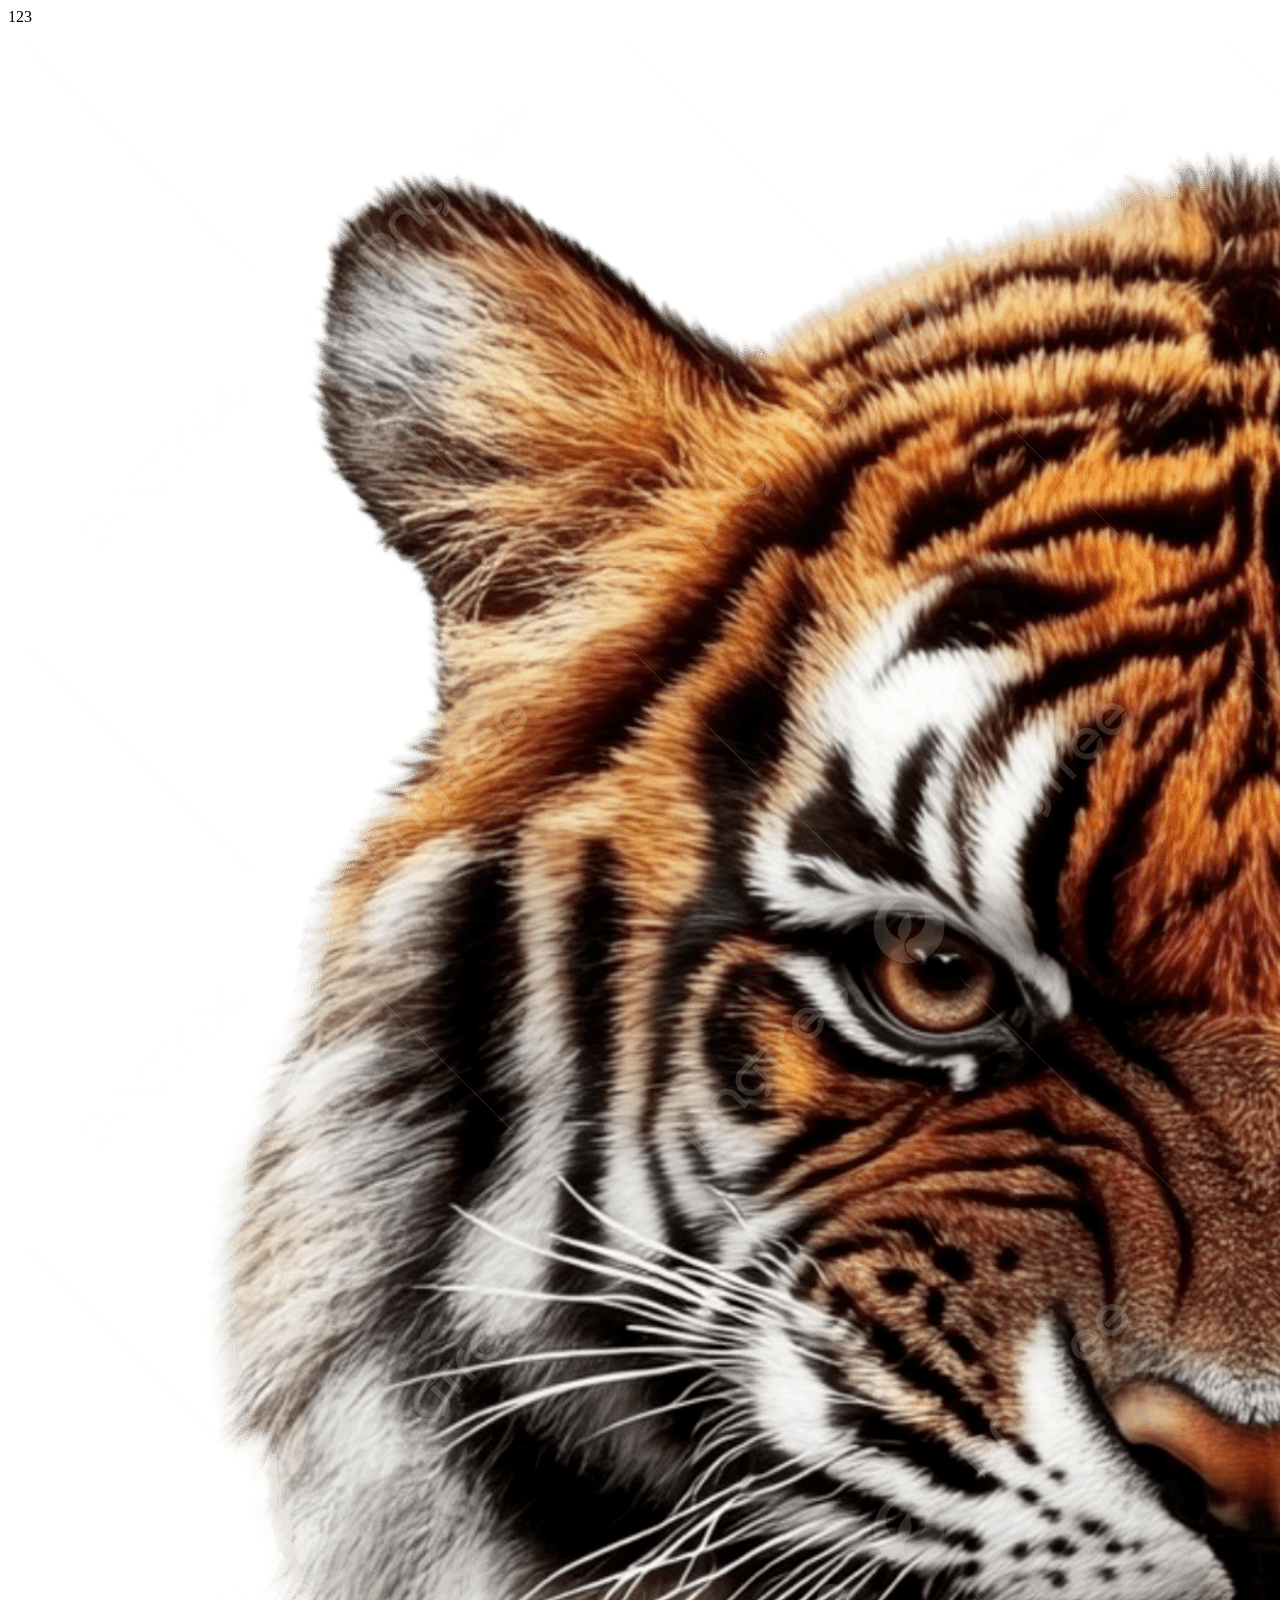
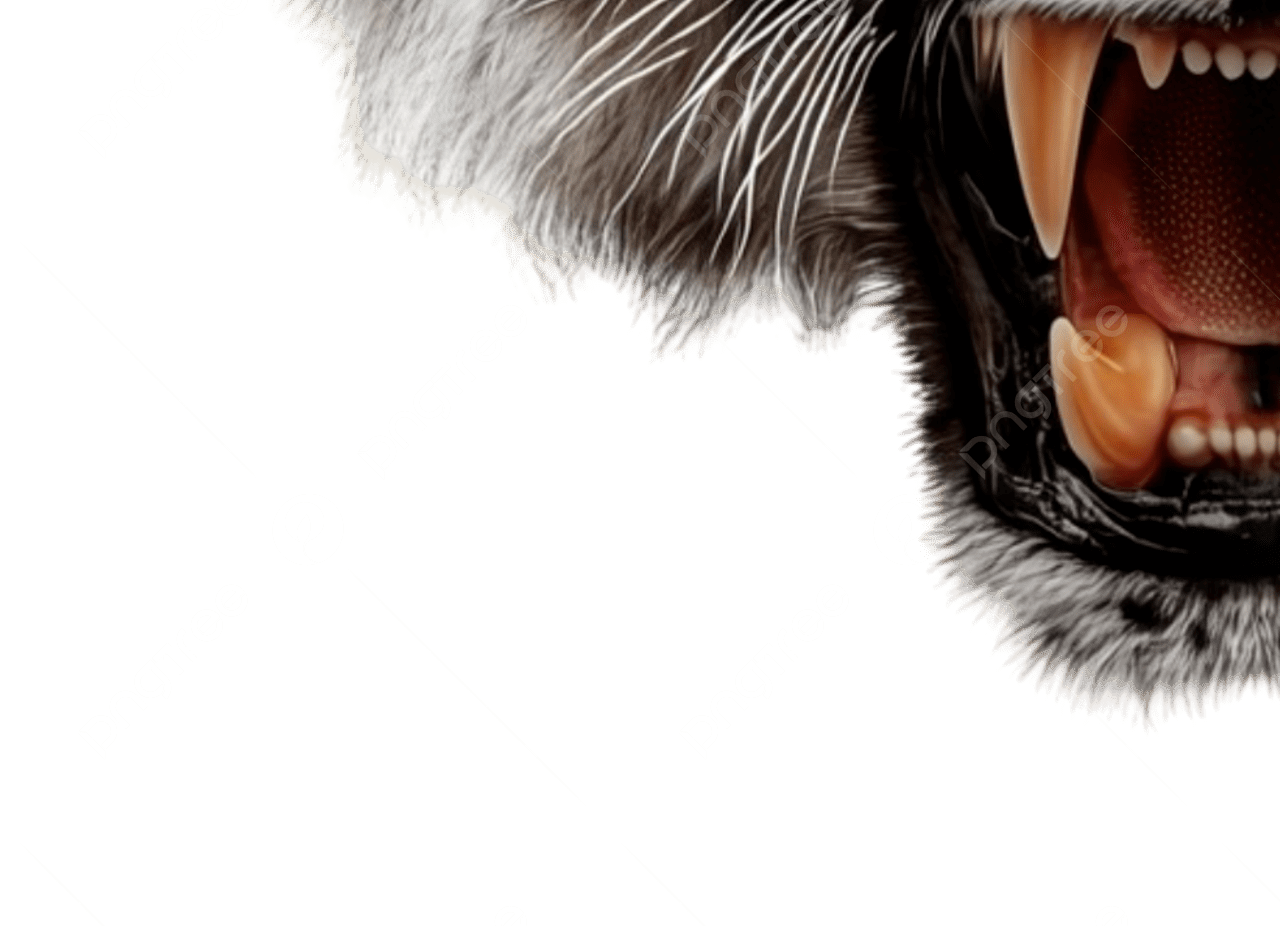
<file: index.html>
<!DOCTYPE html>
<html lang="en">
<head>
  <meta charset="UTF-8">
  <meta name="viewport" content="width=device-width, initial-scale=1.0">
  <title>SpiniX</title>
</head>
<body>
  <div>123</div>
  <img src="./images/tiger.png" alt="">
</body>
</html>
</file>
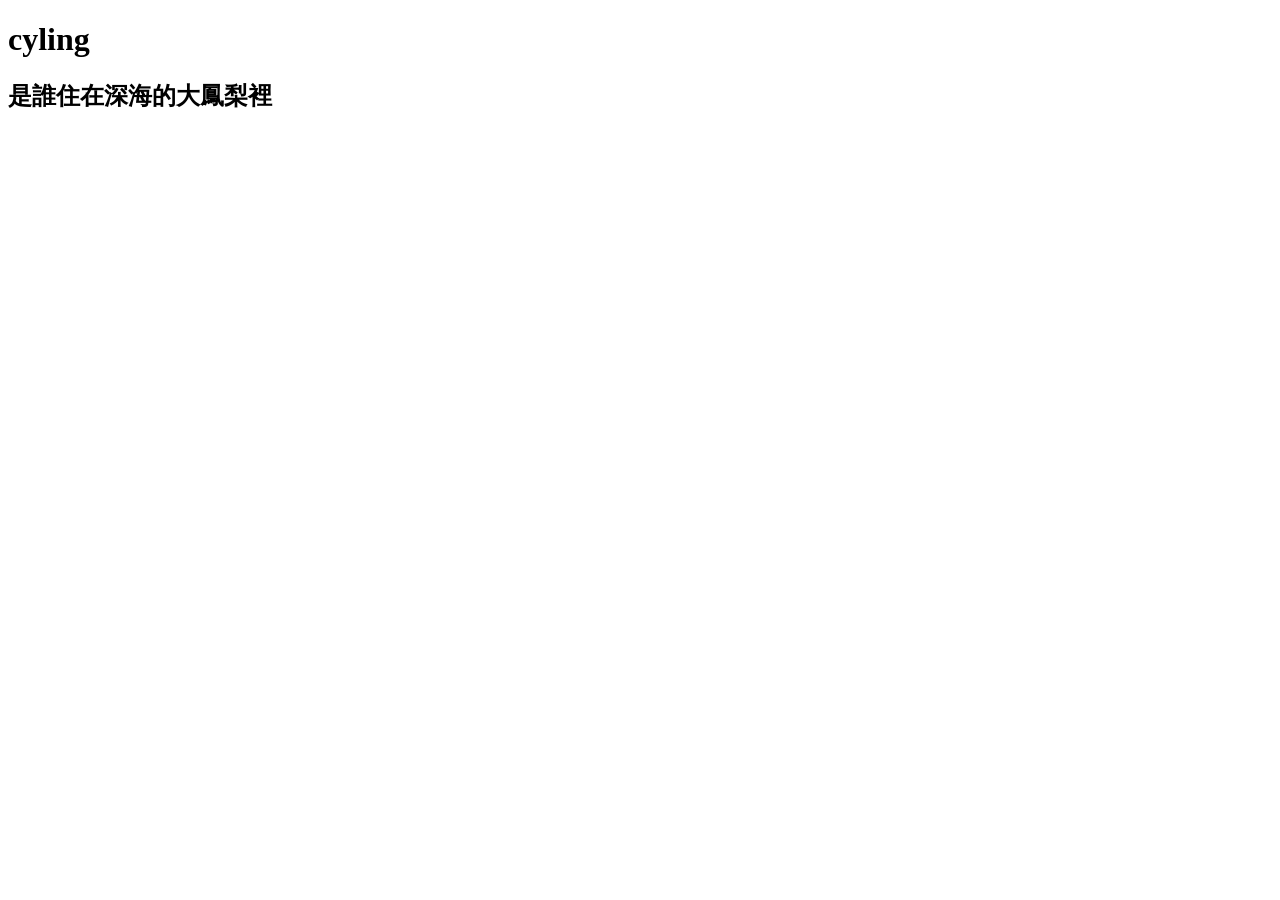
<file: cyling.html>
<!DOCTYPE html>
<html lang="en">
<head>
    <meta charset="UTF-8">
    <meta name="viewport" content="width=device-width, initial-scale=1.0">
    <title>cyling</title>
</head>
<body>
    <h1>cyling</h1>
    <h2>是誰住在深海的大鳳梨裡</h2>
</body>
</html>
</file>
